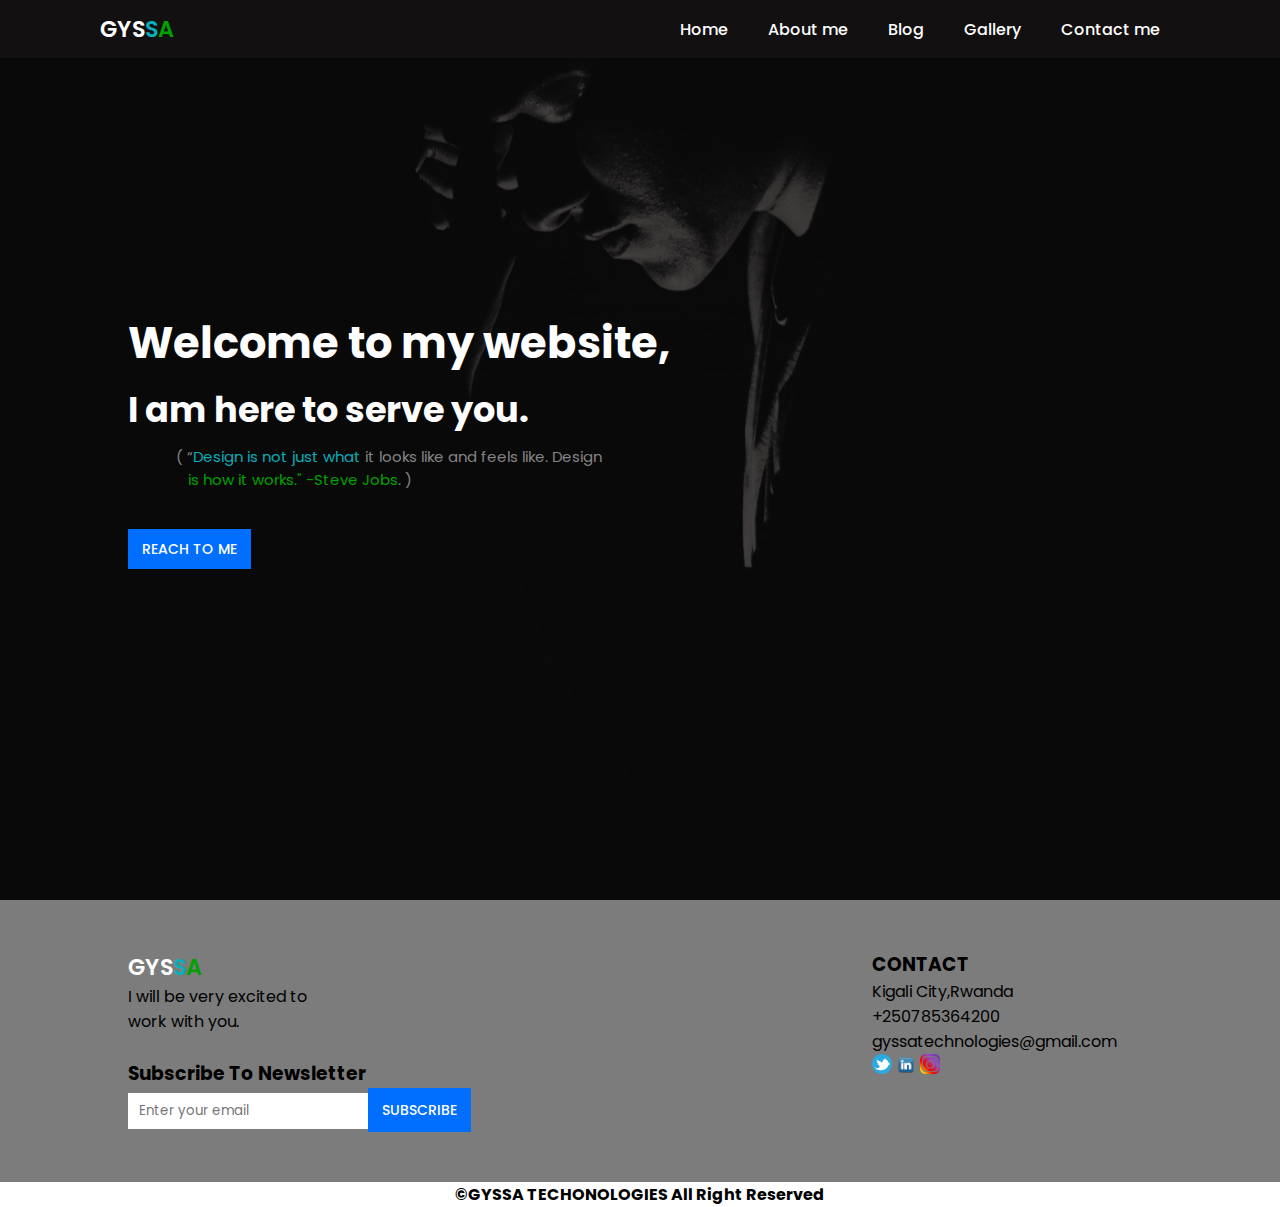
<file: Web-design Assignment1B/index.html>
<!DOCTYPE html>
 <html lang="en">
 <head>
     <meta charset="UTF-8">
     <meta http-equiv="X-UA-Compatible" content="IE=edge">
     <meta name="viewport" content="width=device-width, initial-scale=1.0">
     <title>Gyssa</title>
  <link rel="icon" type="img/png" href="ICON.png"/>   
  <link rel="stylesheet" href="css/style.css">
 </head>
 <body>
 <header>
     <a href="#" class="logo">GYS<span class="blue">S</span><span class="green">A</span></a>
     <img src="img/toggle.png" height="20px" id="menu-icon"></div>
     <ul class="navbar">
         <li><a href="/#home" >Home</a></li>
         <li><a href="/about.html">About me</a></li>
         <li><a href="/blogs.html">Blog</a></li>
         <li><a href="/gallery.html">Gallery</a></li>
         <li><a href="/contact.html">Contact me</a></li>
     </ul>
 </header>
 <section class="home" id="home">
 <div class="home-text">
     <h1>Welcome to my website,<br><span class="serve">I am here to serve you.</span>
    </h1>
     <p><span class="gray">&nbsp;&nbsp;&nbsp;&nbsp;&nbsp;&nbsp;&nbsp;&nbsp;&nbsp;&nbsp;&nbsp;&nbsp;( “</span><span class="blue">Design is not just what </span><span class="gray">it looks like and feels like. Design</span><br><span class="green">&nbsp;&nbsp;&nbsp;&nbsp;&nbsp;&nbsp;&nbsp;&nbsp;&nbsp;&nbsp;&nbsp;&nbsp;&nbsp;&nbsp;&nbsp;is how it works." -Steve Jobs</span><span class="gray">. )</span><br><br><br>
     <a href="mailto:gyssatechnologies@gmail.com" class="btn">REACH TO ME</a>
 </div>
 </section>
 <section class="footer" id="footer">
 <div class="subcribe-area">
    <a href="#" class="logo">GYS<span class="blue">S</span><span class="green">A</span></a>
    <br>
    <p>I will be very excited to<br>
    work with you.</p>
    <br>
     <h3>Subscribe To Newsletter</h3>
      <input type="email" name="email" placeholder="Enter your email" class="text-A"><input type="submit" name="subscribe" value="Subscribe" class="btn">
    </div>
    <div class="company">
        <iframe src="https://www.google.com/maps/embed?pb=!1m14!1m12!1m3!1d13436.803077037543!2d30.124274!3d-1.9832260499999999!2m3!1f0!2f0!3f0!3m2!1i1024!2i768!4f13.1!5e1!3m2!1sen!2srw!4v1719496611315!5m2!1sen!2srw"  style="border:0;" allowfullscreen="" loading="lazy" referrerpolicy="no-referrer-when-downgrade"></iframe>
    </div>
    
    <div class="contact">
        <h3>CONTACT</h3>
        <p>Kigali City,Rwanda<br>
        +250785364200<br>
    gyssatechnologies@gmail.com<br>
   <a href="https://twitter.com/gyssa-prince"> <img src="img/tw2.png" width="20px"></a>&nbsp;<a href=""><img src="img/lin2.png" width="20px"></a>&nbsp;<a href="https://www.instagram.com/prince_gyssa"><img src="img/ins2.png" width="20px"></a></p>
</section>
    <h4 align="center" style="background-color:#ffff;">&#169;GYSSA TECHONOLOGIES All Right Reserved</h4>
    <script src="main.js"></script>
</body>
</html>
</file>
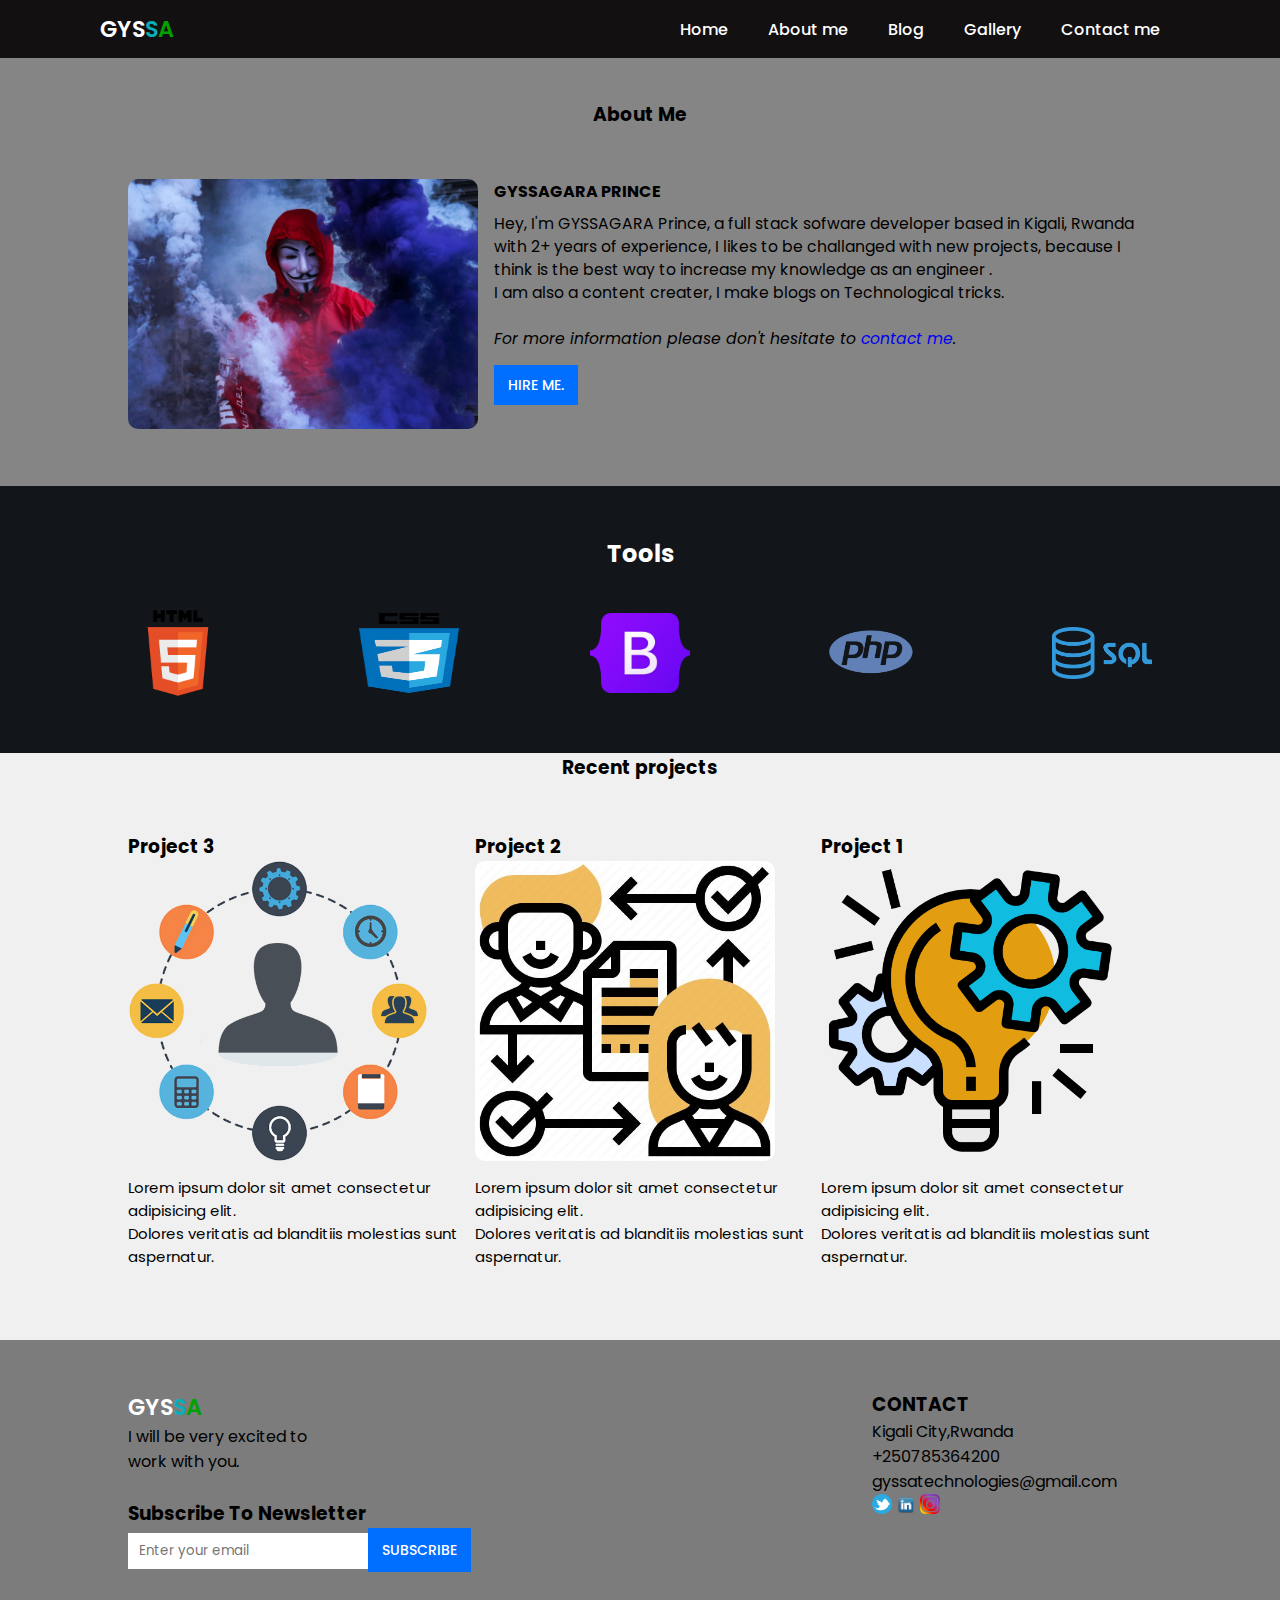
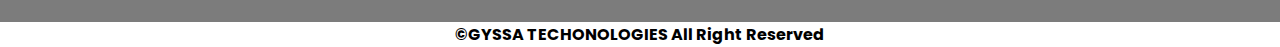
<file: Web-design Assignment1B/about.html>
<!DOCTYPE html>
<html lang="en">
<head>
    <meta charset="UTF-8">
    <meta name="viewport" content="width=device-width, initial-scale=1.0">
    <title>about me</title>
    <link rel="stylesheet" href="css/style.css">
</head>
<body>
    <header>
        <a href="#" class="logo">GYS<span class="blue">S</span><span class="green">A</span></a>
        <img src="img/toggle.png" height="20px" id="menu-icon"></div>
        <ul class="navbar">
            <li><a href="/#home" >Home</a></li>
            <li><a href="/about.html">About me</a></li>
            <li><a href="/blogs.html">Blog</a></li>
            <li><a href="/gallery.html">Gallery</a></li>
            <li><a href="/contact.html">Contact me</a></li>
        </ul>
    </header>
    <h3 align="center" class="aboutH">About Me</h3>
    <section class="about" id="about">
        <div class="about-img">
            <img src="img/engr.jpg" alt="Engineer">
            </div>
            <div class="about-text">
                <h4>GYSSAGARA PRINCE</h4>
                <p>Hey, I'm GYSSAGARA Prince, a full stack sofware developer based
                    in Kigali, Rwanda with 2+ years of experience,
                    I likes to be challanged with new projects, because I think is
                    the best way to increase my knowledge as an engineer .<br>
                    I am also a content creater, I make blogs on Technological tricks.
                    <br><br><i>For more information please don't hesitate to <a href="#footer">contact me</a>.</i></p>
                    <a href="#" class="btn">Hire Me.</a>
            </div>
        </div>
    </section>
    <section class="tools">
       <div class="heading">
           <h2 style="color: #ffff;">Tools</h2>
       </div>
       <div class="tools-container">
           <img src="img/html.png" alt="">
           <img src="img/css.png" height="80" width="20" alt="">
           <img src="img/Bootstrap_logo.svg.png" alt="">
           <img src="img/php.png" alt="">
           <img src="img/sql.png" alt="">
       </div>
   </section>
       <h3 align="center" class="projectsH">Recent projects</h3>
   <section class="projects">
       <div class="projects-img">
           <h3>Project 3</h3>
           <img src="img/project3.png" alt="software development icon">
           <div class="projects-text">
               <p>Lorem ipsum dolor sit amet consectetur adipisicing elit.
                   <br>Dolores veritatis ad blanditiis molestias sunt aspernatur.</p>
           </div>
       </div>
   
       <div class="projects-img">
           <h3>Project 2</h3>
           <img src="img/project2.jpg" alt="search Optimization icon">
           <div class="projects-text">
               <p>Lorem ipsum dolor sit amet consectetur adipisicing elit.
                   <br>Dolores veritatis ad blanditiis molestias sunt aspernatur.</p>
           </div>  
       </div>
   
       <div class="projects-img">
           <h3>Project 1</h3>
           <img src="img/project1.jpg" alt="software maintenance icon">
           <div class="projects-text">
               <p>Lorem ipsum dolor sit amet consectetur adipisicing elit.
                   <br>Dolores veritatis ad blanditiis molestias sunt aspernatur.</p>
           </div>
       </div>
   </section>   
   <section class="footer" id="footer">
    <div class="subcribe-area">
       <a href="#" class="logo">GYS<span class="blue">S</span><span class="green">A</span></a>
       <br>
       <p>I will be very excited to<br>
       work with you.</p>
       <br>
        <h3>Subscribe To Newsletter</h3>
         <input type="email" name="email" placeholder="Enter your email" class="text-A"><input type="submit" name="subscribe" value="Subscribe" class="btn">
       </div>
       <div class="company">
           <iframe src="https://www.google.com/maps/embed?pb=!1m14!1m12!1m3!1d13436.803077037543!2d30.124274!3d-1.9832260499999999!2m3!1f0!2f0!3f0!3m2!1i1024!2i768!4f13.1!5e1!3m2!1sen!2srw!4v1719496611315!5m2!1sen!2srw"  style="border:0;" allowfullscreen="" loading="lazy" referrerpolicy="no-referrer-when-downgrade"></iframe>
       </div>
       
       <div class="contact">
           <h3>CONTACT</h3>
           <p>Kigali City,Rwanda<br>
           +250785364200<br>
       gyssatechnologies@gmail.com<br>
      <a href="https://twitter.com/gyssa-prince"> <img src="img/tw2.png" width="20px"></a>&nbsp;<a href=""><img src="img/lin2.png" width="20px"></a>&nbsp;<a href="https://www.instagram.com/prince_gyssa"><img src="img/ins2.png" width="20px"></a></p>
   </section>
       <h4 align="center" style="background-color:#ffff;">&#169;GYSSA TECHONOLOGIES All Right Reserved</h4>
       <script src="main.js"></script>
</body>
</html>
</file>
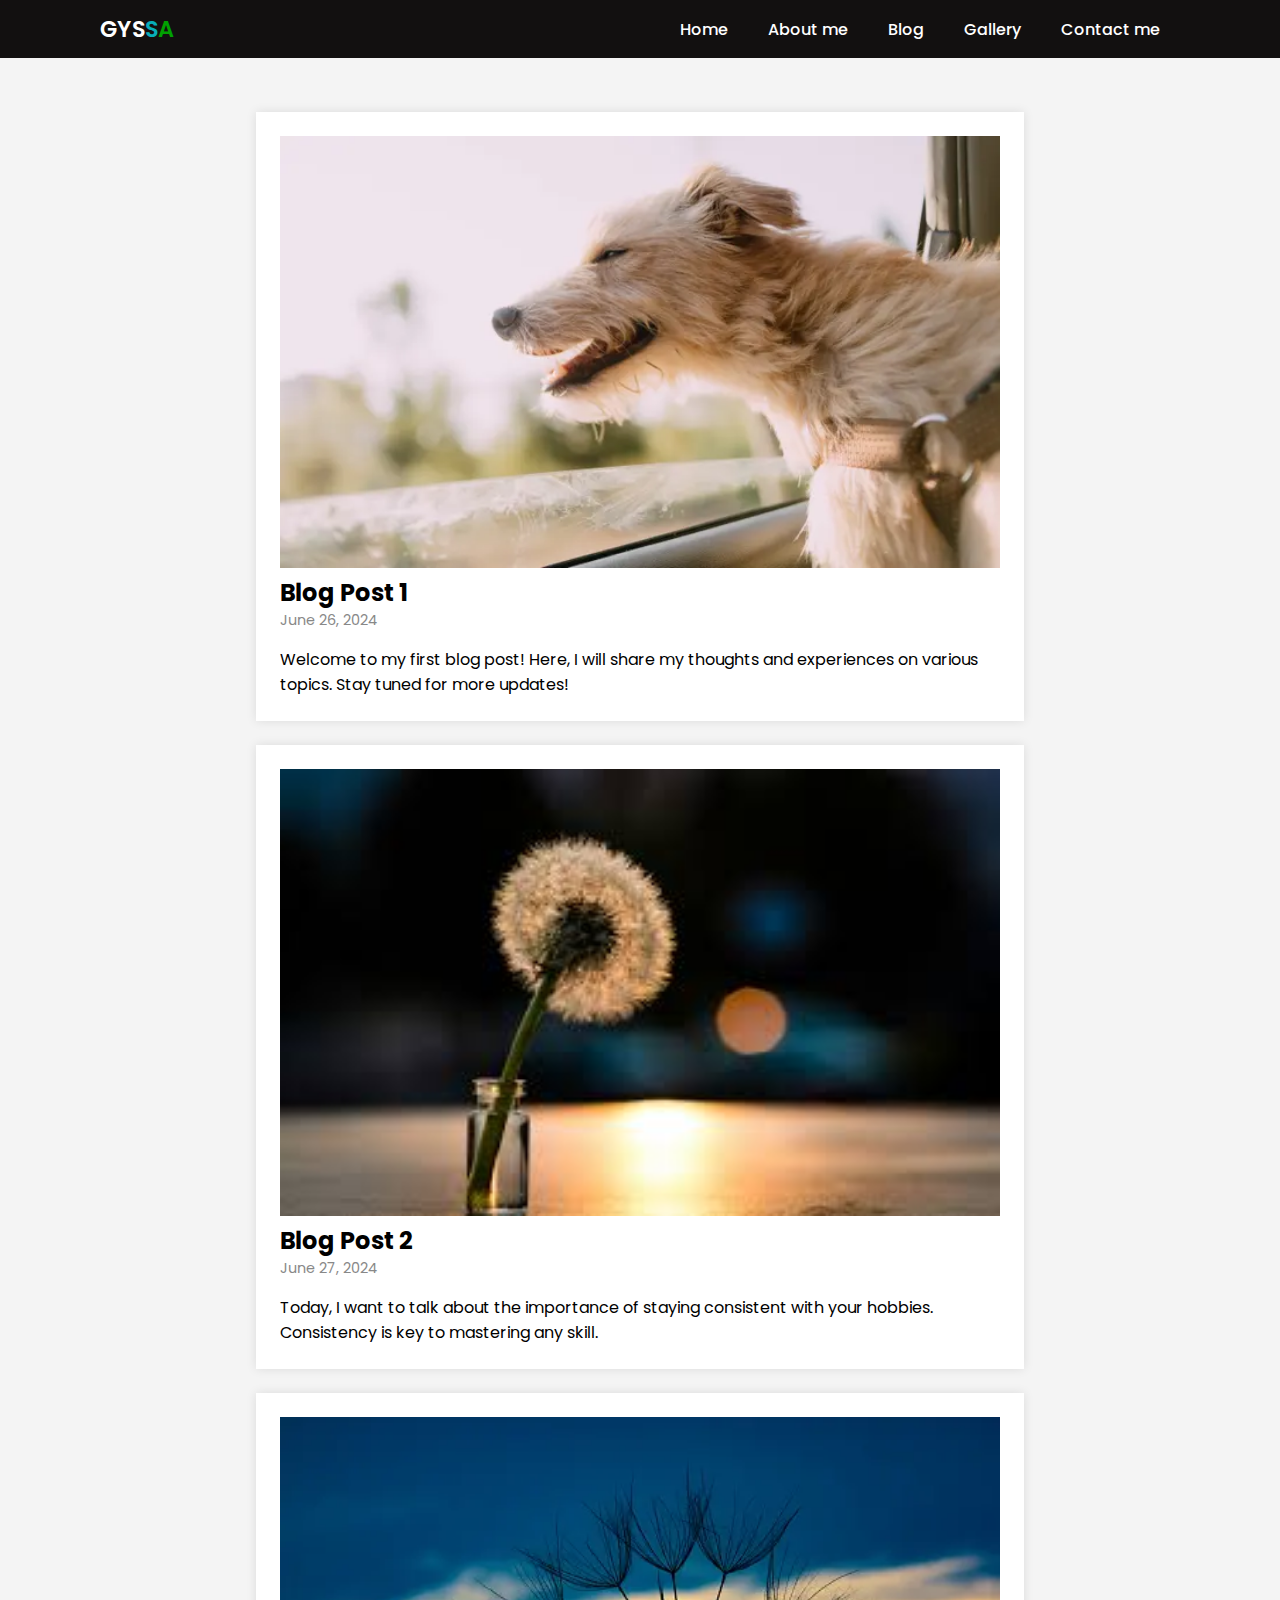
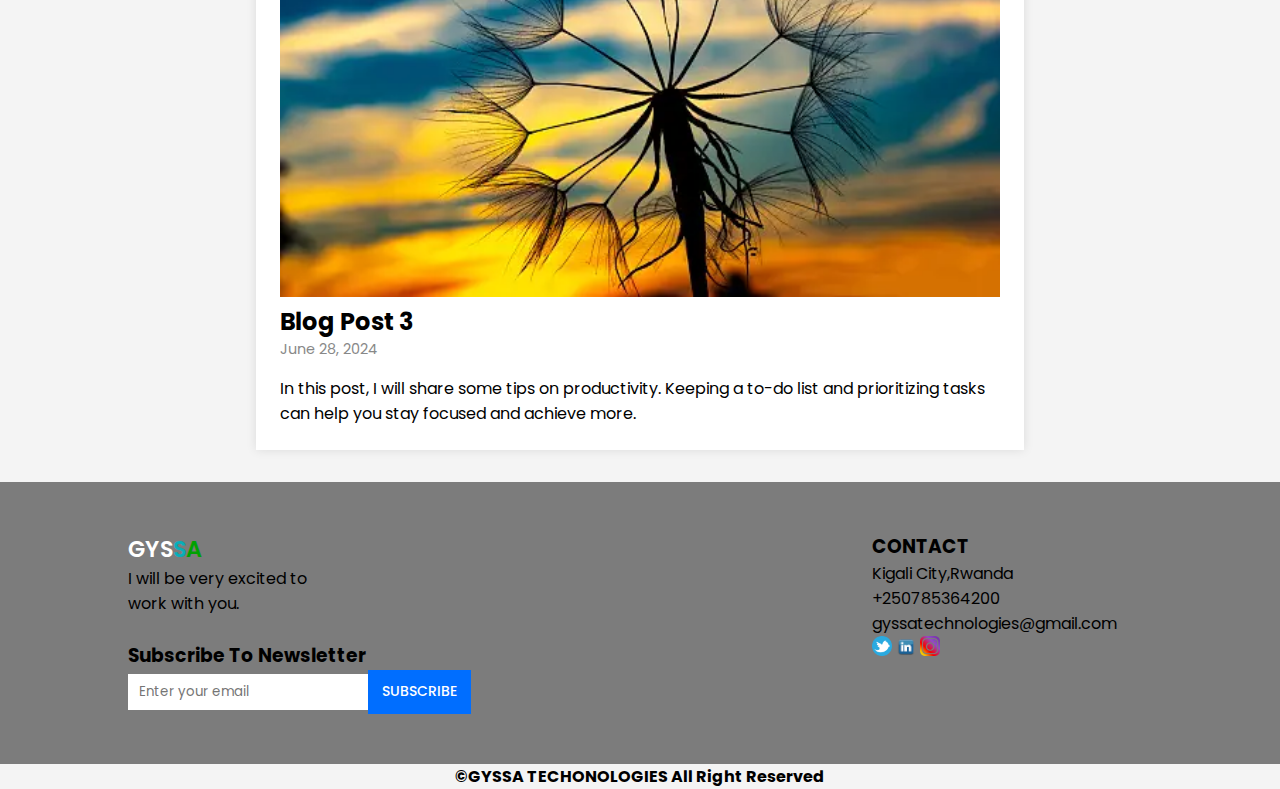
<file: Web-design Assignment1B/blogs.html>
<!DOCTYPE html>
<html lang="en">
<head>
    <meta charset="UTF-8">
    <meta name="viewport" content="width=device-width, initial-scale=1.0">
    <title>My Blog</title>
    <link rel="icon" type="img/png" href="ICON.png"/>   
    <link rel="stylesheet" href="css/style.css">
   </head>
</head>
<style>
    body {
    font-family: Arial, sans-serif;
    margin: 0;
    padding: 0;
    background-color: #f4f4f4;
    overflow: scroll;
}

main {
    max-width: 800px;
    margin: 2rem auto;
    padding: 0 1rem;
}
.blog-post img{
    width: 100%;
}

.blog-post {
    background-color: #fff;
    padding: 1.5rem;
    margin-bottom: 1.5rem;
    box-shadow: 0 0 10px rgba(0,0,0,0.1);
}

.blog-post h2 {
    margin-top: 0;
}

.date {
    color: #888;
    font-size: 0.9rem;
    margin-bottom: 1rem;
}

footer {
    text-align: center;
    padding: 1rem 0;
    background-color: #333;
    color: #fff;
    width: 100%;
}
main{
    padding-block: 80px 0px;
}
</style>
<body>
    <header>
        <a href="#" class="logo">GYS<span class="blue">S</span><span class="green">A</span></a>
        <img src="img/toggle.png" height="20px" id="menu-icon"></div>
        <ul class="navbar">
            <li><a href="../#home" >Home</a></li>
            <li><a href="/about.html">About me</a></li>
            <li><a href="#">Blog</a></li>
            <li><a href="/gallery.html">Gallery</a></li>
            <li><a href="/contact.html">Contact me</a></li>
        </ul>
    </header>
    <main>
        <article class="blog-post">
            <img src="img/image1.webp" alt="">
            <h2>Blog Post 1</h2>
            <p class="date">June 26, 2024</p>
            <p>Welcome to my first blog post! Here, I will share my thoughts and experiences on various topics. Stay tuned for more updates!</p>
        </article>
        <article class="blog-post">
            <img src="img/image2.jpeg" alt="">
            <h2>Blog Post 2</h2>
            <p class="date">June 27, 2024</p>
            <p>Today, I want to talk about the importance of staying consistent with your hobbies. Consistency is key to mastering any skill.</p>
        </article>
        <article class="blog-post">
            <img src="img/image3.webp" alt="">
            <h2>Blog Post 3</h2>
            <p class="date">June 28, 2024</p>
            <p>In this post, I will share some tips on productivity. Keeping a to-do list and prioritizing tasks can help you stay focused and achieve more.</p>
        </article>
    </main>
    <section class="footer" id="footer">
        <div class="subcribe-area">
           <a href="#" class="logo">GYS<span class="blue">S</span><span class="green">A</span></a>
           <br>
           <p>I will be very excited to<br>
           work with you.</p>
           <br>
            <h3>Subscribe To Newsletter</h3>
             <input type="email" name="email" placeholder="Enter your email" class="text-A"><input type="submit" name="subscribe" value="Subscribe" class="btn">
           </div>
           <div class="company">
               <iframe src="https://www.google.com/maps/embed?pb=!1m14!1m12!1m3!1d13436.803077037543!2d30.124274!3d-1.9832260499999999!2m3!1f0!2f0!3f0!3m2!1i1024!2i768!4f13.1!5e1!3m2!1sen!2srw!4v1719496611315!5m2!1sen!2srw"  style="border:0;" allowfullscreen="" loading="lazy" referrerpolicy="no-referrer-when-downgrade"></iframe>
           </div>
           
           <div class="contact">
               <h3>CONTACT</h3>
               <p>Kigali City,Rwanda<br>
               +250785364200<br>
           gyssatechnologies@gmail.com<br>
          <a href="https://twitter.com/gyssa-prince"> <img src="img/tw2.png" width="20px"></a>&nbsp;<a href=""><img src="img/lin2.png" width="20px"></a>&nbsp;<a href="https://www.instagram.com/prince_gyssa"><img src="img/ins2.png" width="20px"></a></p>
       </section>
           <h4 align="center">&#169;GYSSA TECHONOLOGIES All Right Reserved</h4>
           <script src="main.js"></script>
    </body>
</html>
</file>
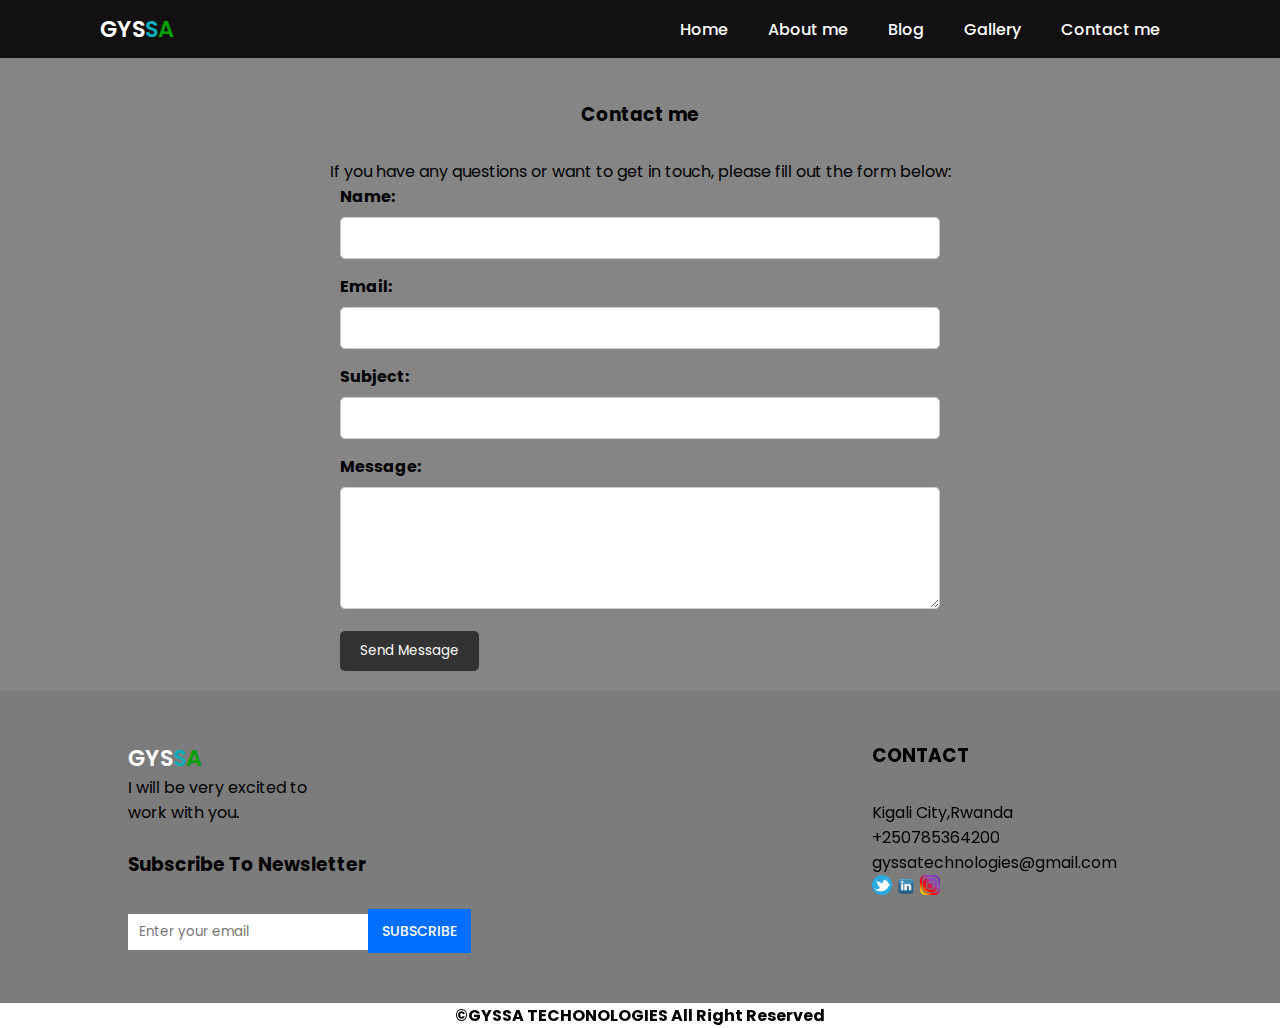
<file: Web-design Assignment1B/contact.html>
<!DOCTYPE html>
<html lang="en">
<head>
    <meta charset="UTF-8">
    <meta name="viewport" content="width=device-width, initial-scale=1.0">
    <title>Contact</title>
    <link rel="stylesheet" href="css/style.css">
</head>
<style>
    body {
    font-family: Arial, sans-serif;
    margin: 0;
    padding: 0;
}

header h1 {
    margin: 0;
}

nav ul {
    list-style-type: none;
    padding: 0;
}

nav ul li {
    display: inline;
    margin: 0 15px;
}

nav ul li a {
    color: #fff;
    text-decoration: none;
}

main {
    padding: 20px;
    text-align: center;
}

form {
    max-width: 600px;
    margin: 0 auto;
    text-align: left;
}

form label {
    display: block;
    margin-bottom: 8px;
    font-weight: bold;
}

form input, form textarea {
    width: 100%;
    padding: 10px;
    margin-bottom: 15px;
    border: 1px solid #ccc;
    border-radius: 5px;
}

form button {
    background-color: #333;
    color: #fff;
    padding: 10px 20px;
    border: none;
    border-radius: 5px;
    cursor: pointer;
}

form button:hover {
    background-color: #555;
}
h3{
    padding-bottom: 30px;
}

footer {
    background-color: #333;
    color: #fff;
    text-align: center;
    padding: 10px 0;
    position: fixed;
    width: 100%;
    bottom: 0;
}

</style>
<body>
    <header>
        <a href="#" class="logo">GYS<span class="blue">S</span><span class="green">A</span></a>
        <img src="img/toggle.png" height="20px" id="menu-icon"></div>
        <ul class="navbar">
            <li><a href="../#home" >Home</a></li>
            <li><a href="/about.html">About me</a></li>
            <li><a href="/blogs.html">Blog</a></li>
            <li><a href="/gallery.html">Gallery</a></li>
            <li><a href="#">Contact me</a></li>
        </ul>
    </header>
    <main class="aboutH">
        <h3 align="center">Contact me</h3>
        <p>If you have any questions or want to get in touch, please fill out the form below:</p>
        <form action="#" method="post">
            <label for="name">Name:</label>
            <input type="text" id="name" name="name" required>
            
            <label for="email">Email:</label>
            <input type="email" id="email" name="email" required>
            
            <label for="subject">Subject:</label>
            <input type="text" id="subject" name="subject" required>
            
            <label for="message">Message:</label>
            <textarea id="message" name="message" rows="5" required></textarea>
            
            <button type="submit">Send Message</button>
        </form>
    </main> 
    <section class="footer" id="footer">
        <div class="subcribe-area">
           <a href="#" class="logo">GYS<span class="blue">S</span><span class="green">A</span></a>
           <br>
           <p>I will be very excited to<br>
           work with you.</p>
           <br>
            <h3>Subscribe To Newsletter</h3>
             <input type="email" name="email" placeholder="Enter your email" class="text-A"><input type="submit" name="subscribe" value="Subscribe" class="btn">
           </div>
           <div class="company">
               <iframe src="https://www.google.com/maps/embed?pb=!1m14!1m12!1m3!1d13436.803077037543!2d30.124274!3d-1.9832260499999999!2m3!1f0!2f0!3f0!3m2!1i1024!2i768!4f13.1!5e1!3m2!1sen!2srw!4v1719496611315!5m2!1sen!2srw"  style="border:0;" allowfullscreen="" loading="lazy" referrerpolicy="no-referrer-when-downgrade"></iframe>
           </div>
           
           <div class="contact">
               <h3>CONTACT</h3>
               <p>Kigali City,Rwanda<br>
               +250785364200<br>
           gyssatechnologies@gmail.com<br>
          <a href="https://twitter.com/gyssa-prince"> <img src="img/tw2.png" width="20px"></a>&nbsp;<a href=""><img src="img/lin2.png" width="20px"></a>&nbsp;<a href="https://www.instagram.com/prince_gyssa"><img src="img/ins2.png" width="20px"></a></p>
       </section>
           <h4 align="center" style="background-color:#ffff;">&#169;GYSSA TECHONOLOGIES All Right Reserved</h4>
           <script src="main.js"></script>
    </body>
</html>
</file>
<file: Web-design Assignment1B/css/style.css>
@import url("https://fonts.googleapis.com/css2?family=Poppins:wght@100;200;300;400;500;600;700&display=swap");
* {
  margin: 0;
  padding: 0;
  box-sizing: border-box;
  scroll-behavior: smooth;
  scroll-padding-top: 2rem;
  list-style: none;
  text-decoration: none;
  font-family: "Poppins", sans-serif;
}
#shadow-host-companion{
  padding-bottom: 0 !important;
}
.aboutH{
  padding-top: 100px;
}
:root {
    --text-color: #fff;
    --main-color: #83b735;
  }
  section {
    padding: 50px 10%;
  }
  header {
    position: fixed;
    width: 100%;
    top: 0;
    right: 0;
    z-index: 1000;
    display: flex;
    align-items: center;
    justify-content: space-between;
    padding: 12px 100px;
    background:#121010;
  }
  .logo {
    font-size: 1.4rem;
    font-weight: 600;
    color: var(--text-color);
  }
  .navbar {
    position: relative;
    display: flex;
  }
  .navbar a {
    font-size: 1rem;
    padding: 10px 20px;
    font-weight: 500;
    color: var(--text-color);
  }
  .navbar a:hover {
    color: var(--main-color);
  }
  #menu-icon {
  font-size: 2rem;
  cursor: pointer;
  display: none;
}
.home {
    width: 100%;
    min-height: 100vh;
    background-image: url(background.jpg);
    background-repeat: no-repeat;
    background-size: center;
    background-position: center;
    background-blend-mode: multiply;
    background-color: #464242;
    background-attachment: fixed;
    display: flex;
    align-items: center;
  }
  .home-text h1 {
    font-size: 2.7rem;
    color: #fff;
  }
  .serve{
    font-size: 2.2rem;
  }
  .home-text p {
    font-size: 0.938rem;
    margin: 0.4rem 0 1.8rem;
  }
  .btn {
    padding: 10px 14px;
    background:blue;
    color: #fff;
    border-radius: 0.0rem;
    font-size: 14px;
  }
  .btn:hover {
    background: rgb(1, 161, 1);;
    color: #000000;
  }
  .gray{
      color: rgb(132, 133, 134);
  }
  .blue{
    color: rgb(8, 174, 185);
}
.green{
    color: rgb(1, 161, 1);
}
.heading {
    text-align: center;
  }
  .heading span {
    font-size: 14px;
    font-weight: 500;
    color: var(--main-color);
    text-transform: uppercase;
  }
  .about {
    display: flex;
    grid-template-columns: repeat(2, 1fr);
    gap: 1rem;
    background:  #858585;;
  }
  .about-img img {
    width: 350px;
    border-radius: 10px;
    object-fit: contain;
  }
  .about-text p {
    font-size: 0.938rem;
    margin: 0.5rem 0 1.4rem;
  }
  .aboutH{
    background:  #858585;;
  }
  .about-text p {
    font-size: 0.978rem;
    margin: 0.5rem 0 1.4rem;
  }
  .tools{
    background: rgb(18, 22, 26);
  }
  .tools-container {
    display: grid;
    grid-template-columns: repeat(auto-fit, minmax(100px, auto));
    align-items: center;
    justify-content: space-between;
    gap: 1rem;
    margin-top: 2rem;
  }
  .tools-container img {
    width: 100px;
  }
  .projects {
    display: flex;
    grid-template-columns: repeat(2, 1fr);
    gap: 1rem;
    background: #f0f0f0;
  }
  .projects-img img {
    width: 300px;
    height: 300px;
    border-radius: 10px;
    object-fit: contain;
  }
  .projects-text p {
    font-size: 0.938rem;
    margin: 0.5rem 0 1.4rem;
  }
  .projectsH{
    background: #f0f0f0;
  }
  .footer {
    display: grid;
    grid-template-columns: repeat(auto-fit, minmax(240px, auto));
    gap: 1rem;
    background:#7c7c7c;
  }
  .text-A{
    width: 240px;
    height: 36px;
    border: none;
    outline: none;
    padding: 11px;
  }
.btn {
  height: 44px;
  border: none;
  border-radius: 0;
  font-weight: 500;
  text-transform: uppercase;
  background: rgb(0, 110, 255);
}
/* Making Responsive */
@media (max-width: 991px) {
  header {
    padding: 18px 4%;
  }
  section {
    padding: 50px 4%;
  }
}
@media (max-width: 881px) {
  .home-text h1 {
    font-size: 2rem;
  }
  .serve{
    font-size: 1.3rem;
  }
    .footer {
  display: grid;
  grid-template-columns: repeat(auto-fit, minmax(240px, auto));
  gap: 1rem;
  background:#A6A6A6;
}
.projects{
  display: grid;
  padding: auto;
}
.projects-img img{
  width:160px;
}
.about-img img{
  width:100%;
}
}
@media (max-width: 768px) {
  header {
    padding: 11px 4%;
  }
  #menu-icon {
    display: initial;
  }
  header .navbar {
    position: absolute;
    top: -500px;
    left: 0;
    right: 0;
    display: flex;
    flex-direction: column;
    background: #fff;
    box-shadow: 0 4px 4px rgb(0 0 0 /10%);
    transition: 0.2s ease;
    text-align: center;
  }
  .navbar a {
    padding: 1.5rem;
    display: block;
    color: #000000;
  }
  .navbar.active {
    top: 100%;
  }
  .navbar a:hover {
    color: #fff;
    background: var(--main-color);
  }
  .about {
    grid-template-columns: 1fr;
    text-align: center;
    display: grid;
  }
  .about-img {
    padding-top: 1rem;
    order: 2;
  }
  .projects {
    grid-template-columns: 1fr;
    text-align: center;
  }
  .projects-img {
    padding-top: 1rem;
    order: 2;
  }
    .footer {
  display: grid;
  grid-template-columns: repeat(auto-fit, minmax(240px, auto));
  gap: 1rem;
  background:#A6A6A6;
}
}
@media (max-width: 491px) {
  .home-text h1 {
    font-size: 1.7rem;
  }
  .about-text h2 {
    font-size: 1.2rem;
  }
  .footer {
  display: grid;
  grid-template-columns: repeat(auto-fit, minmax(240px, auto));
  gap: 1rem;
  background:#A6A6A6;
}}
</file>
